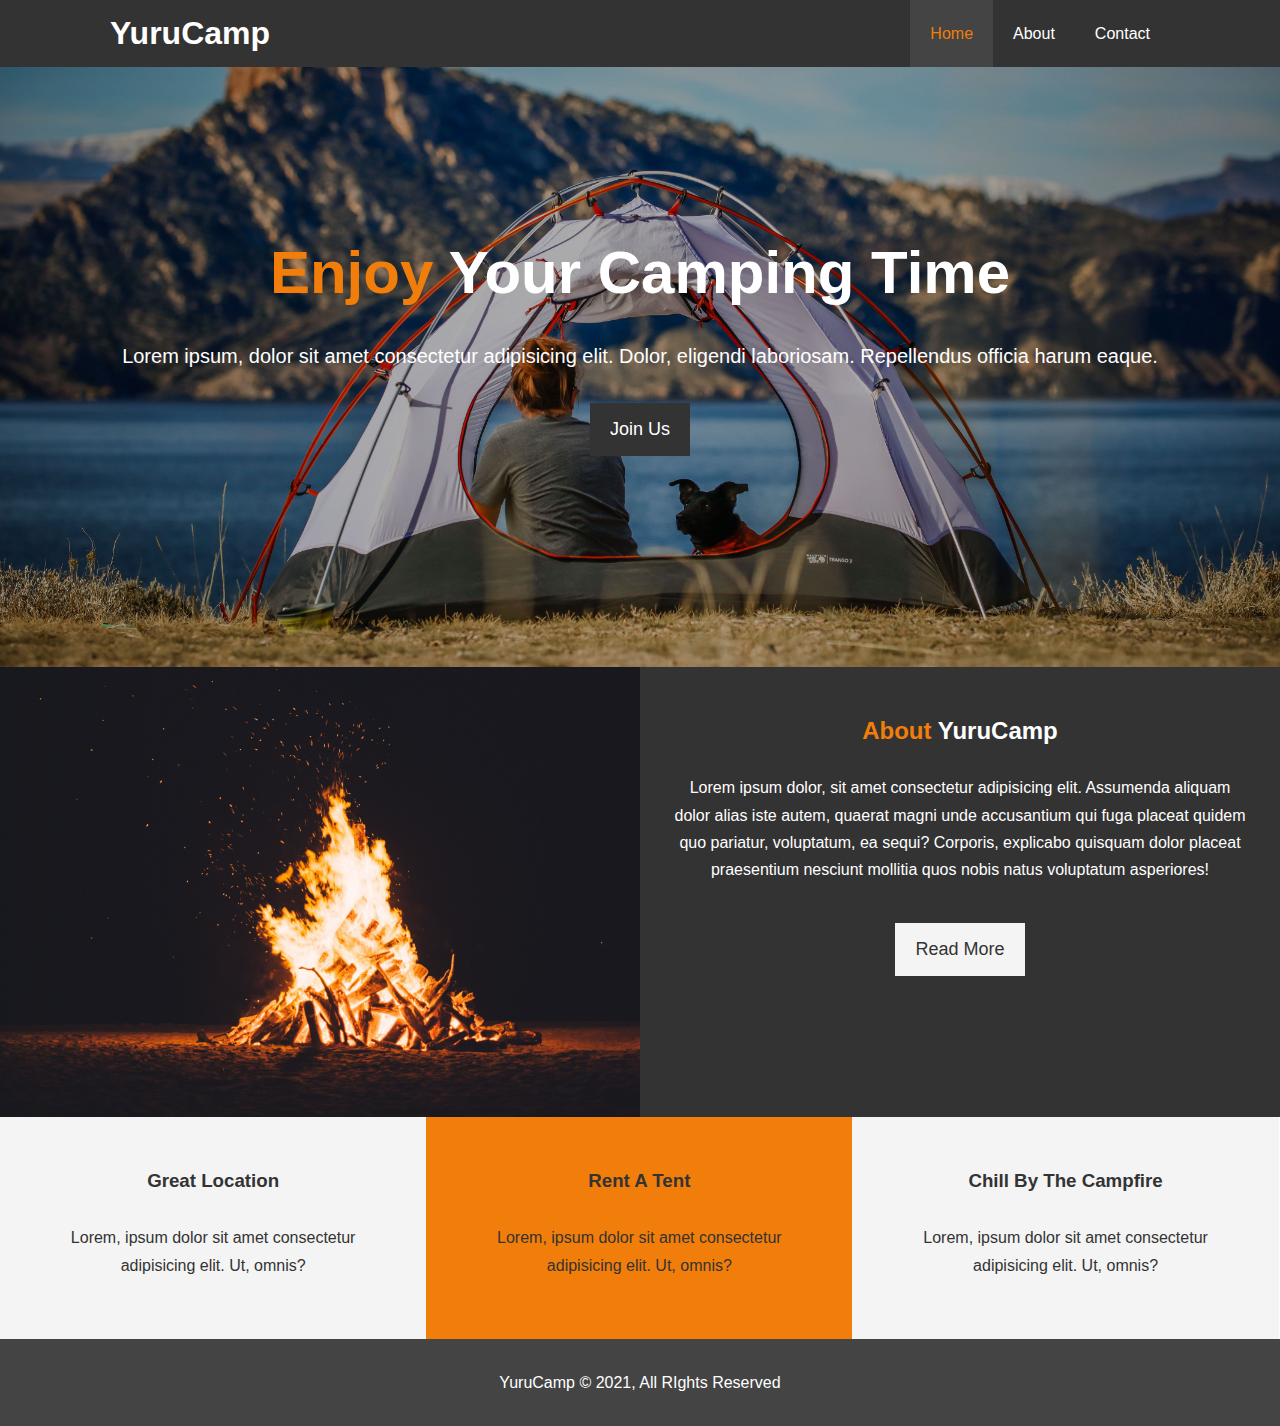
<file: yuru-camp/index.html>
<!DOCTYPE html>
<html lang="en">
  <head>
    <meta charset="UTF-8" />
    <meta name="viewport" content="width=device-width, initial-scale=1.0" />
    <meta http-equiv="X-UA-Compatible" content="ie=edge" />
    <meta name="description" content="Let's go camping and be laid-back" />
    <meta
      name="keywords"
      content="camping, campfire, tent, trip, marshmallow"
    />
    <link
      rel="stylesheet"
      href="https://use.fontawesome.com/releases/v5.6.1/css/all.css"
      integrity="sha384-gfdkjb5BdAXd+lj+gudLWI+BXq4IuLW5IT+brZEZsLFm++aCMlF1V92rMkPaX4PP"
      crossorigin="anonymous"
    />
    <link rel="stylesheet" href="css/style.css" />
    <title>YuruCamp | Camping & Hiking</title>
  </head>
  <body>
    <header>
      <nav id="navbar">
        <div class="container">
          <h1 class="logo"><a href="/">YuruCamp</a></h1>
          <ul>
            <div>
              <li><a class="current" href="/">Home</a></li>
              <li><a href="#">About</a></li>
              <li><a href="#">Contact</a></li>
            </div>
          </ul>
        </div>
      </nav>

      <div id="showcase">
        <div class="container">
          <div class="showcase-content">
            <h1><span class="text-primary">Enjoy</span> Your Camping Time</h1>
            <p class="lead">
              Lorem ipsum, dolor sit amet consectetur adipisicing elit. Dolor,
              eligendi laboriosam. Repellendus officia harum eaque.
            </p>
            <a class="btn" href="#">Join Us</a>
          </div>
        </div>
      </div>
    </header>

    <section id="home-info" class="bg-dark">
      <div class="info-img"></div>
      <div class="info-content">
        <h2><span class="text-primary">About</span> YuruCamp</h2>
        <p>
          Lorem ipsum dolor, sit amet consectetur adipisicing elit. Assumenda
          aliquam dolor alias iste autem, quaerat magni unde accusantium qui
          fuga placeat quidem quo pariatur, voluptatum, ea sequi? Corporis,
          explicabo quisquam dolor placeat praesentium nesciunt mollitia quos
          nobis natus voluptatum asperiores!
        </p>
        <a href="#" class="btn btn-light">Read More</a>
      </div>
    </section>

    <section id="features">
      <div class="box bg-light">
        <i class="fas fa-map-marker-alt fa-3x"></i>
        <h3>Great Location</h3>
        <p>
          Lorem, ipsum dolor sit amet consectetur adipisicing elit. Ut, omnis?
        </p>
      </div>
      <div class="box bg-primary">
        <i class="fas fa-campground fa-3x"></i>
        <h3>Rent A Tent</h3>
        <p>
          Lorem, ipsum dolor sit amet consectetur adipisicing elit. Ut, omnis?
        </p>
      </div>
      <div class="box bg-light">
        <i class="fas fa-fire fa-3x"></i>
        <h3>Chill By The Campfire</h3>
        <p>
          Lorem, ipsum dolor sit amet consectetur adipisicing elit. Ut, omnis?
        </p>
      </div>
    </section>

    <div class="clr"></div>

    <footer id="main-footer">
      <p>YuruCamp &copy; 2021, All RIghts Reserved</p>
    </footer>
  </body>
</html>
</file>
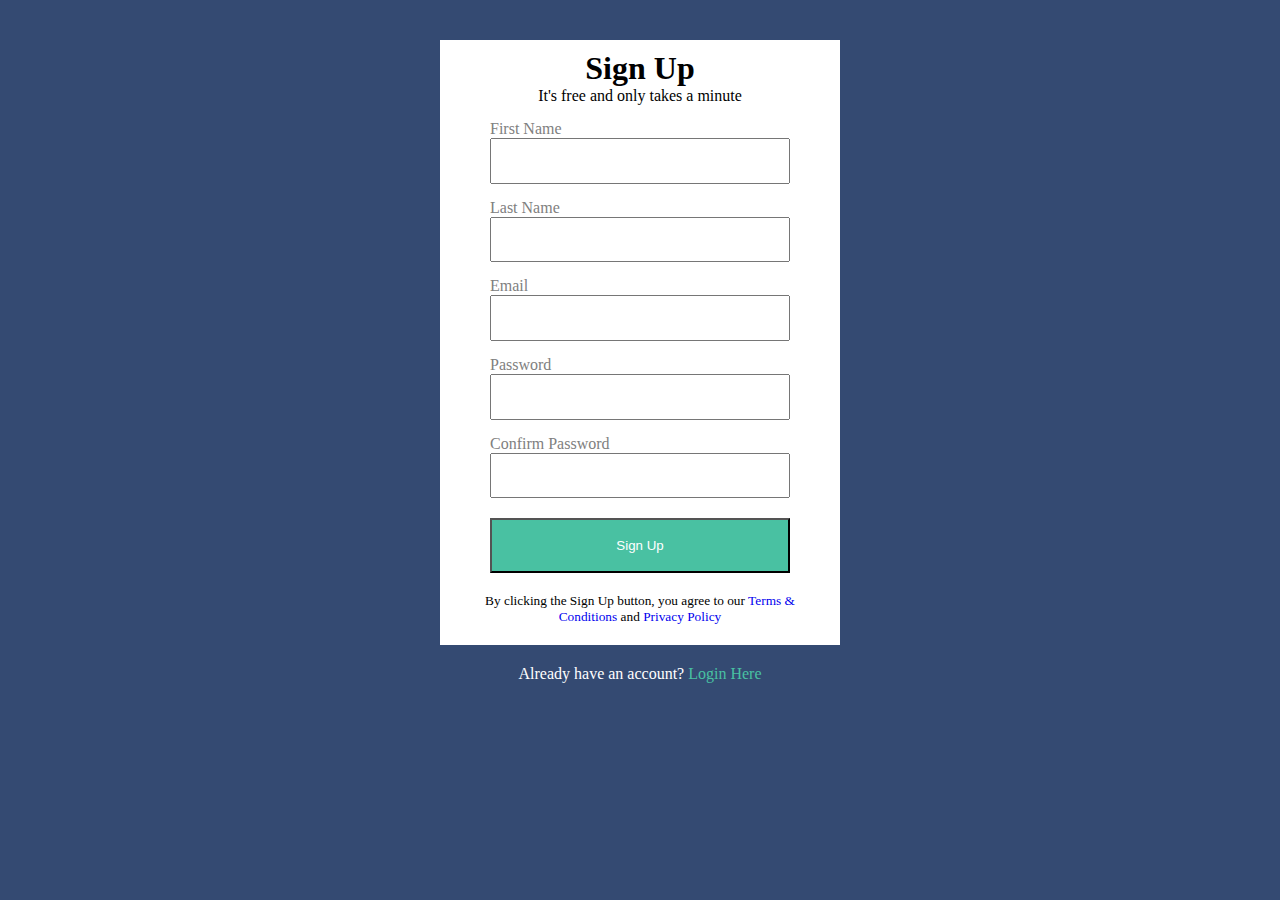
<file: formStyling.html>
<!DOCTYPE html>
<html lang="en">
  <head>
    <meta charset="UTF-8" />
    <meta name="viewport" content="width=device-width, initial-scale=1.0" />
    <meta http-equiv="X-UA-Compatible" content="ie=edge" />
    <title>Form Styling</title>
    <link
      href="https://fonts.googleapis.com/css?family=Raleway"
      rel="stylesheet"
    />
    <style>
      * {
        box-sizing: border-box;
        margin: 0;
        padding: 0;
      }

      body {
        background-color: #344a72;
      }

      a {
        text-decoration: none;
      }

      #container {
        margin: 0 auto;
      }

      .form-wrap {
        background-color: white;
        padding-top: 10px;
        width: 400px;
        margin: auto;
        margin-top: 40px;
      }

      .form-wrap h1,
      .form-wrap p {
        text-align: center;
      }

      .form-wrap .form-group {
        color: gray;
        width: 300px;
        margin: 0 auto;
        margin-top: 15px;
      }

      .form-wrap .form-group label {
        display: block;
      }

      .form-wrap .form-group input {
        width: 100%;
        padding: 1em;
      }

      .form-wrap button {
        width: 300px;
        height: 55px;
        display: block;
        margin: 0 auto;
        margin-top: 20px;
        background-color: #49c1a2;
        color: white;
      }

      .form-wrap button:hover {
        background-color: #37a08e;
      }

      .form-wrap .bottom-text {
        font-size: smaller;
        padding-top: 20px;
        padding-bottom: 20px;
        width: 330px;
        margin: 0 auto;
      }

      footer {
        margin-top: 20px;
        display: flex;
        justify-content: center;
        align-items: center;
        color: white;
      }

      footer a {
        color: #49c1a2;
      }
    </style>
  </head>
  <body>
    <div id="container">
      <div class="form-wrap">
        <h1>Sign Up</h1>
        <p>It's free and only takes a minute</p>
        <form>
          <div class="form-group">
            <label for="first-name">First Name</label>
            <input type="text" name="firstName" id="first-name" />
          </div>
          <div class="form-group">
            <label for="last-name">Last Name</label>
            <input type="text" name="lastName" id="last-name" />
          </div>
          <div class="form-group">
            <label for="email">Email</label>
            <input type="email" name="email" id="email" />
          </div>
          <div class="form-group">
            <label for="password">Password</label>
            <input type="password" name="password" id="password" />
          </div>
          <div class="form-group">
            <label for="password2">Confirm Password</label>
            <input type="password" name="pasword2" id="password2" />
          </div>
          <button type="submit" class="btn">Sign Up</button>
          <p class="bottom-text">
            By clicking the Sign Up button, you agree to our
            <a href="#">Terms & Conditions</a> and
            <a href="#">Privacy Policy</a>
          </p>
        </form>
      </div>
      <footer>
        <p>Already have an account? <a href="#">Login Here</a></p>
      </footer>
    </div>
  </body>
</html>
</file>
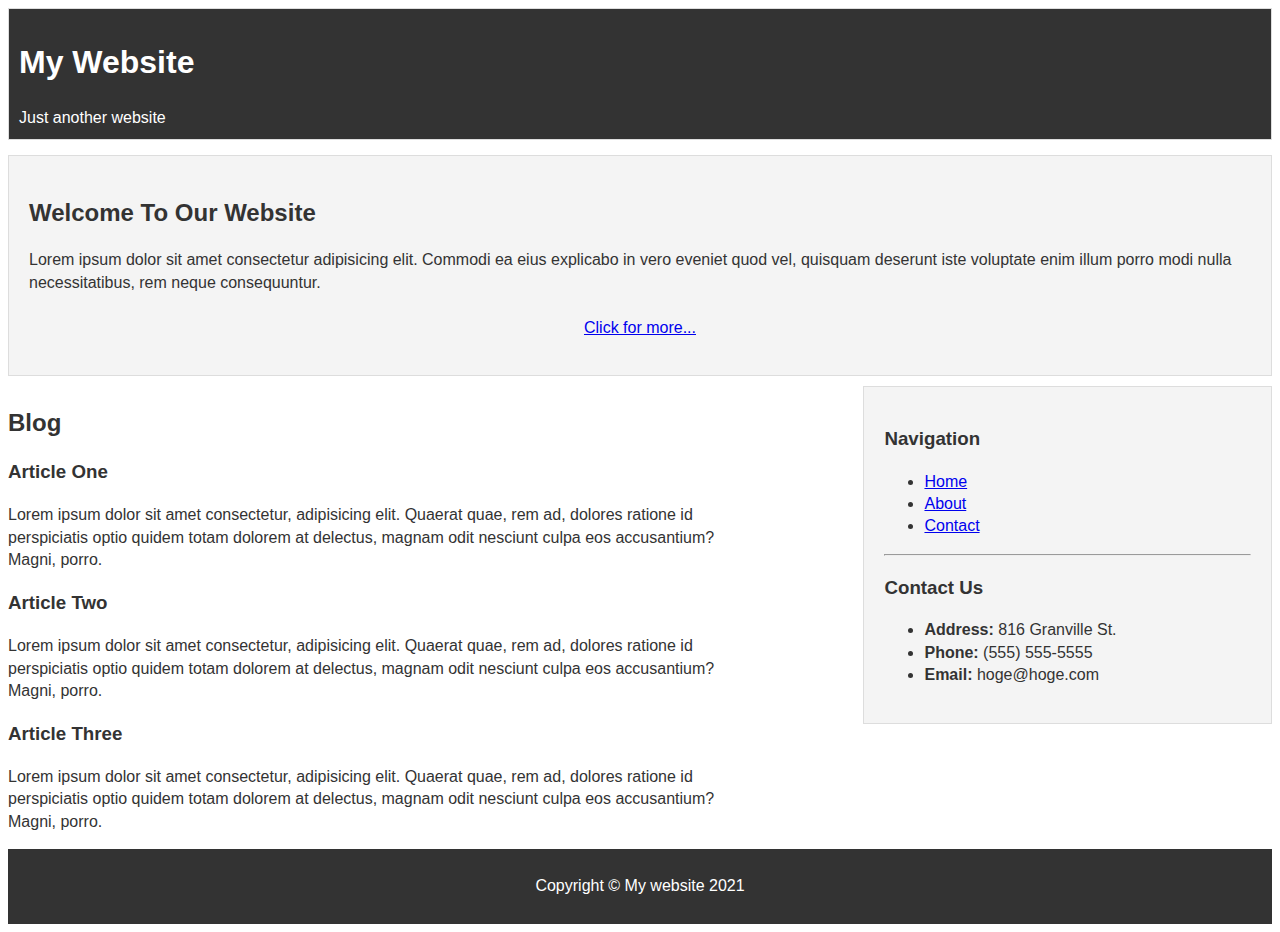
<file: semantics.html>
<!DOCTYPE html>
<html lang="en">
  <head>
    <meta charset="UTF-8" />
    <meta http-equiv="X-UA-Compatible" content="IE=edge" />
    <meta name="viewport" content="width=device-width, initial-scale=1.0" />
    <title>HTML5 Semantics</title>
    <style>
      body {
        font-family: Arial, Helvetica, sans-serif;
        color: #333;
        line-height: 1.4;
      }

      #header {
        margin-bottom: 15px;
        background: #333;
        color: #fff;
        padding: 10px;
      }

      #blog {
        float: left;
        width: 59%;
      }

      #sidebar {
        float: right;
        width: 29%;
      }

      #footer {
        background-color: #333;
        color: #fff;
        padding: 10px;
      }

      .clr {
        clear: both;
      }

      .text-center {
        display: block;
        text-align: center;
      }

      .card {
        border: 1px solid #ddd;
        background-color: #f4f4f4;
        padding: 20px;
        margin-bottom: 10px;
      }
    </style>
  </head>
  <body>
    <!-- Header -->
    <header id="header" class="card">
      <h1>My Website</h1>
      Just another website
    </header>

    <!-- Main content -->
    <main id="main">
      <!-- Welcome section -->
      <div id="welcome" class="card">
        <h2>Welcome To Our Website</h2>
        <p>
          Lorem ipsum dolor sit amet consectetur adipisicing elit. Commodi ea
          eius explicabo in vero eveniet quod vel, quisquam deserunt iste
          voluptate enim illum porro modi nulla necessitatibus, rem neque
          consequuntur.
          <br />
          <br />
          <a href="#" class="text-center">Click for more...</a>
        </p>
      </div>
    </main>

    <!-- Blog Section -->
    <section id="blog">
      <h2>Blog</h2>
      <div class="article">
        <h3>Article One</h3>
        <p>
          Lorem ipsum dolor sit amet consectetur, adipisicing elit. Quaerat
          quae, rem ad, dolores ratione id perspiciatis optio quidem totam
          dolorem at delectus, magnam odit nesciunt culpa eos accusantium?
          Magni, porro.
        </p>
      </div>
      <div class="article">
        <h3>Article Two</h3>
        <p>
          Lorem ipsum dolor sit amet consectetur, adipisicing elit. Quaerat
          quae, rem ad, dolores ratione id perspiciatis optio quidem totam
          dolorem at delectus, magnam odit nesciunt culpa eos accusantium?
          Magni, porro.
        </p>
      </div>
      <div class="article">
        <h3>Article Three</h3>
        <p>
          Lorem ipsum dolor sit amet consectetur, adipisicing elit. Quaerat
          quae, rem ad, dolores ratione id perspiciatis optio quidem totam
          dolorem at delectus, magnam odit nesciunt culpa eos accusantium?
          Magni, porro.
        </p>
      </div>
    </section>

    <!-- Sidebar -->
    <aside id="sidebar" class="card">
      <h3>Navigation</h3>
      <div>
        <ul>
          <li><a href="index.html">Home</a></li>
          <li><a href="about.html">About</a></li>
          <li><a href="contact.html">Contact</a></li>
        </ul>
      </div>

      <hr />
      <h3>Contact Us</h3>
      <ul>
        <li><b>Address:</b> 816 Granville St.</li>
        <li><b>Phone:</b> (555) 555-5555</li>
        <li><b>Email:</b> hoge@hoge.com</li>
      </ul>
    </aside>

    <div class="clr"></div>

    <!-- Footer -->
    <footer id="footer">
      <p class="text-center">Copyright &copy; My website 2021</p>
    </footer>
  </body>
</html>
</file>
<file: yuru-camp/css/style.css>
/* Reset */
* {
  margin: 0;
  padding: 0;
  box-sizing: border-box;
}

/* Main Styling */
html,
body {
  font-family: "Segoe UI", Tahoma, Geneva, Verdana, sans-serif;
  line-height: 1.7em;
}

a {
  color: #333;
  text-decoration: none;
}

h1,
h2,
h3 {
  padding-bottom: 20px;
}

p {
  margin: 10px 0;
}

/* Utility Classes */
.container {
  margin: auto;
  max-width: 1100px;
  overflow: auto;
  padding: 0 20px;
}

.text-primary {
  color: #f17e0a;
}

.lead {
  font-size: 20px;
}

.btn {
  display: inline-block;
  font-size: 18px;
  color: #fff;
  background: #333;
  padding: 13px 20px;
  border: none;
  cursor: pointer;
}

.btn:hover {
  background: #f17e0a;
  color: #333;
}

.btn-light {
  background: #f4f4f4;
  color: #333;
}

.bg-dark {
  background: #333;
  color: #fff;
}

.bg-light {
  background: #f4f4f4;
  color: #333;
}

.bg-primary {
  background: #f17e0a;
  color: #333;
}

.clr {
  clear: both;
}

.l-heading {
  font-size: 40px;
  line-height: 1.2;
}

/* Padding */
.py-1 {
  padding: 10px 0;
}
.py-2 {
  padding: 20px 0;
}
.py-3 {
  padding: 30px 0;
}

/* Navbar */
#navbar {
  background: #333;
  color: #fff;
  overflow: auto;
}

#navbar a {
  color: #fff;
}

#navbar .logo {
  float: left;
  padding-top: 20px;
}

#navbar ul {
  list-style: none;
  float: right;
}

#navbar ul li {
  float: left;
}

#navbar ul li a {
  display: block;
  padding: 20px;
  text-align: center;
}

#navbar ul li a:hover,
#navbar ul li a.current {
  background: #444;
  color: #f17e0a;
}

/* Showcase */
#showcase {
  background: url("../img/showcase.jpg") no-repeat center center/cover;
  height: 600px;
}

#showcase .showcase-content {
  color: #fff;
  text-align: center;
  padding-top: 170px;
}

#showcase .showcase-content h1 {
  font-size: 60px;
  line-height: 1.2em;
}

#showcase .showcase-content p {
  padding-bottom: 20px;
  line-height: 1.7em;
}

/* Home Info */
#home-info {
  height: 450px;
}

#home-info .info-img {
  float: left;
  width: 50%;
  background: url("../img/photo-1.jpg") no-repeat center bottom/cover;
  min-height: 100%;
}

#home-info .info-content {
  float: right;
  width: 50%;
  height: 100%;
  text-align: center;
  padding: 50px 30px;
  overflow: hidden;
}

#home-info .info-content p {
  padding-bottom: 30px;
}

/* Features */
.box {
  float: left;
  width: 33.3%;
  padding: 50px;
  text-align: center;
}

.box i {
  margin-bottom: 10px;
}

/* Footer */
#main-footer {
  text-align: center;
  background: #444;
  color: #fff;
  padding: 20px;
}

/* media query */
@media screen and (max-width: 600px) {
  .logo {
    width: 100%;
    text-align: center;
  }

  ul {
    width: 100%;
    display: flex;
    justify-content: center;
    align-items: center;
  }

  ul > div {
    width: 100%;
    display: grid;
  }

  #navbar ul li a {
    padding: 5px;
  }

  #showcase {
    height: 330px;
  }

  #showcase .showcase-content {
    padding-top: 2em;
  }

  #showcase .showcase-content h1 {
    font-size: 40px;
  }

  #showcase .showcase-content p {
    font-size: 13px;
  }

  #home-info .info-img {
    display: none;
  }

  #home-info .info-content {
    float: none;
    width: 100%;
  }

  #home-info .info-content p {
    font-size: 10px;
  }

  .box {
    float: none;
    width: 100%;
    padding: 30px;
    height: 13em;
  }

  .box p {
    font-size: 10px;
  }

  #main-footer {
    padding: 10px;
  }

  #main-footer p {
    font-size: 12px;
  }
} ;
</file>
